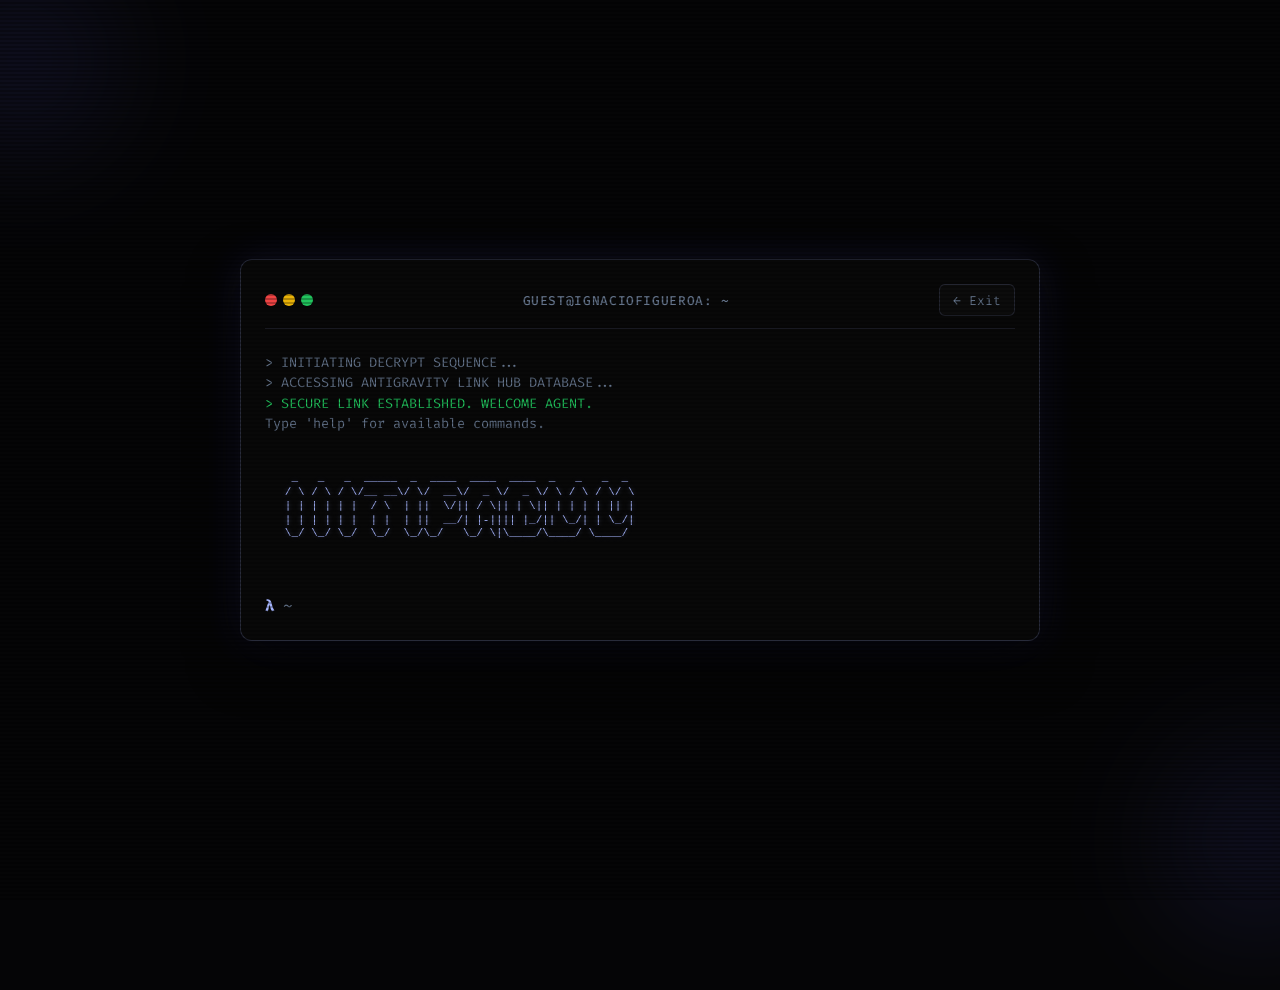
<file: secret.html>
<!doctype html>
<html lang="en">
  <head>
    <meta charset="UTF-8" />
    <meta name="viewport" content="width=device-width, initial-scale=1.0" />
    <title>Ignacio Figueroa | Area 51</title>
    <link rel="preconnect" href="https://fonts.googleapis.com" />
    <link rel="preconnect" href="https://fonts.gstatic.com" crossorigin />
    <link
      href="https://fonts.googleapis.com/css2?family=Fira+Code:wght@400;500;700&display=swap"
      rel="stylesheet" />
    <link rel="stylesheet" href="./styles/secret.css" />
  </head>
  <body>
    <div class="blob blob--1"></div>
    <div class="blob blob--2"></div>

    <div class="terminal">
      <div class="terminal__header">
        <div class="terminal__dots">
          <div class="terminal__dot terminal__dot--red"></div>
          <div class="terminal__dot terminal__dot--yellow"></div>
          <div class="terminal__dot terminal__dot--green"></div>
        </div>
        <div class="terminal__title">GUEST@IGNACIOFIGUEROA: ~</div>
        <a href="./index.html" class="back-btn">
          <span>&larr; Exit</span>
        </a>
      </div>

      <div class="terminal__output" id="output">
        <div class="system-msg">> INITIATING DECRYPT SEQUENCE...</div>
        <div class="system-msg">
          > ACCESSING ANTIGRAVITY LINK HUB DATABASE...
        </div>
        <div class="success-msg">> SECURE LINK ESTABLISHED. WELCOME AGENT.</div>
        <div class="system-msg" style="margin-bottom: 1rem">
          Type 'help' for available commands.
        </div>
      </div>

      <div class="prompt-line">
        <span class="prompt-symbol">&lambda;</span>
        <span class="system-msg">~</span>
        <div class="input-wrapper">
          <input
            type="text"
            id="input"
            class="terminal__input"
            autofocus
            autocomplete="off"
            autocorrect="off"
            autocapitalize="off"
            spellcheck="false" />
        </div>
      </div>
    </div>

    <script type="module" src="js/secret.js"></script>
  </body>
</html>
</file>
<file: styles/secret.css>
:root {
  --color-bg: #050506;
  --color-glow: rgba(99, 102, 241, 0.15);
  --color-accent: #a5b4fc;
  --color-accent-dark: #6366f1;
  --color-dim: #64748b;
  --color-text: #e2e8f0;
}

* {
  margin: 0;
  padding: 0;
  box-sizing: border-box;
}

body {
  background-color: var(--color-bg);
  color: var(--color-text);
  font-family: 'Fira Code', 'Courier New', Courier, monospace;
  min-height: 100vh;
  padding: 2rem 1rem;
  display: flex;
  justify-content: center;
  align-items: center;
  position: relative;
  overflow-x: hidden;
}

/* CRT Scanline Effect */
body::after {
  content: ' ';
  display: block;
  position: fixed;
  top: 0;
  left: 0;
  bottom: 0;
  right: 0;
  background: linear-gradient(rgba(18, 16, 16, 0) 50%, rgba(0, 0, 0, 0.3) 50%);
  background-size: 100% 4px;
  z-index: 999;
  pointer-events: none;
  opacity: 0.8;
}

/* Ambient Light Blobs */
.blob {
  position: absolute;
  width: 300px;
  height: 300px;
  border-radius: 50%;
  background: radial-gradient(
    circle,
    var(--color-accent-dark) 0%,
    rgba(0, 0, 0, 0) 70%
  );
  opacity: 0.15;
  filter: blur(50px);
  pointer-events: none;
  z-index: 1;
}

.blob--1 {
  top: -10%;
  left: -10%;
}

.blob--2 {
  bottom: -10%;
  right: -10%;
}

.terminal {
  width: 100%;
  max-width: 800px;
  background: rgba(10, 10, 11, 0.7);
  border: 1px solid rgba(165, 180, 252, 0.2);
  border-radius: 0.75rem;
  box-shadow:
    0 20px 50px rgba(0, 0, 0, 0.6),
    0 0 40px var(--color-glow);
  backdrop-filter: blur(12px);
  -webkit-backdrop-filter: blur(12px);
  padding: 1.5rem;
  z-index: 2;
  position: relative;
  display: flex;
  flex-direction: column;
  gap: 1rem;
}

.terminal__header {
  display: flex;
  justify-content: space-between;
  align-items: center;
  border-bottom: 1px solid rgba(165, 180, 252, 0.1);
  padding-bottom: 0.75rem;
  margin-bottom: 0.5rem;
}

.terminal__dots {
  display: flex;
  gap: 6px;
}

.terminal__dot {
  width: 12px;
  height: 12px;
  border-radius: 50%;
}

.terminal__dot--red {
  background: #ef4444;
}
.terminal__dot--yellow {
  background: #eab308;
}
.terminal__dot--green {
  background: #22c55e;
}

.terminal__title {
  font-size: 0.8rem;
  color: var(--color-dim);
  font-weight: 500;
  letter-spacing: 0.05em;
}

.terminal__output {
  font-size: 0.85rem;
  line-height: 1.5;
  overflow-y: auto;
  max-height: 60vh;
  padding-right: 0.5rem;
}

/* Custom scrollbar */
.terminal__output::-webkit-scrollbar {
  width: 6px;
}
.terminal__output::-webkit-scrollbar-track {
  background: transparent;
}
.terminal__output::-webkit-scrollbar-thumb {
  background: rgba(165, 180, 252, 0.2);
  border-radius: 3px;
}

.ascii-art {
  color: var(--color-accent);
  font-size: min(1.6vw, 11px);
  line-height: 1.25;
  margin: 1.5rem 0;
  white-space: pre;
  text-shadow: 0 0 5px rgba(165, 180, 252, 0.4);
  overflow-x: auto;
}

.prompt-line {
  display: flex;
  align-items: center;
  gap: 0.5rem;
  color: var(--color-accent);
}

.prompt-symbol {
  font-weight: bold;
  animation: pulse 1.5s infinite;
}

.input-wrapper {
  flex-grow: 1;
  position: relative;
}

.terminal__input {
  width: 100%;
  background: transparent;
  border: none;
  outline: none;
  color: var(--color-text);
  font-family: inherit;
  font-size: inherit;
}

.terminal__input:focus {
  border: none;
}

.back-btn {
  display: inline-flex;
  align-items: center;
  gap: 0.5rem;
  color: var(--color-dim);
  text-decoration: none;
  font-size: 0.8rem;
  transition: color 0.2s;
  border: 1px solid rgba(165, 180, 252, 0.15);
  padding: 0.4rem 0.8rem;
  border-radius: 0.375rem;
  background: rgba(255, 255, 255, 0.02);
}

.back-btn:hover {
  color: var(--color-accent);
  border-color: var(--color-accent-dark);
  background: rgba(99, 102, 241, 0.1);
}

.system-msg {
  color: var(--color-dim);
}

.accent-msg {
  color: var(--color-accent);
}

.success-msg {
  color: #22c55e;
}

@keyframes pulse {
  0%,
  100% {
    opacity: 1;
  }
  50% {
    opacity: 0.4;
  }
}

@media (max-width: 480px) {
  .terminal {
    padding: 1rem;
  }
  .terminal__title {
    display: none;
  }
}
</file>
